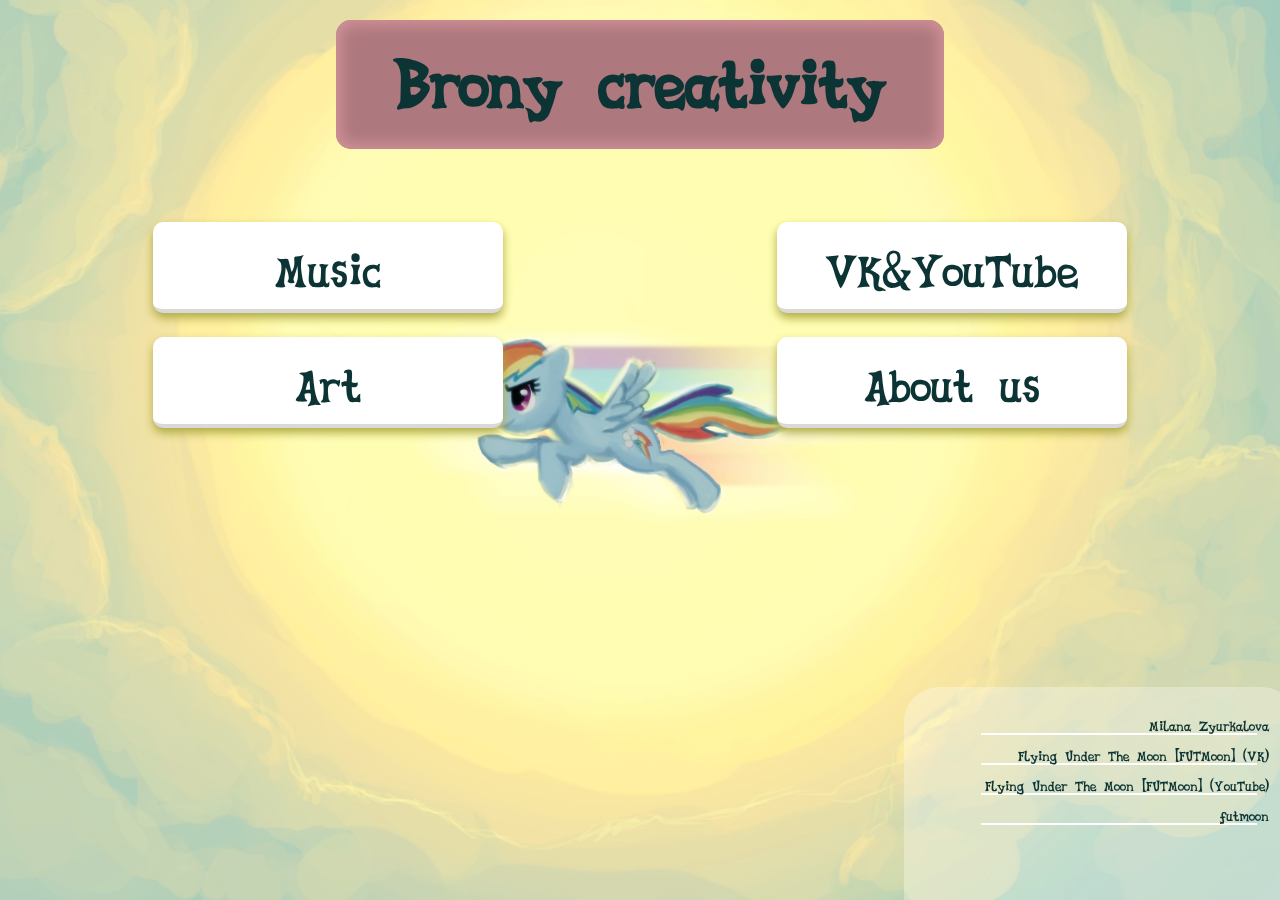
<file: index.html>
<!DOCTYPE html>
<html lang="en">

<head>
    <link href="style.css" rel="stylesheet">
    <title>Help the Community</title>
    <meta charset="utf-8">
    <meta name="description" content="">
    <meta name="viewport" content="width=device-width, initial-scale=1">
    <meta name="theme-color" content="#afac45">
</head>

<body>
<center>
    <div id="site_title">Brony creativity</div>

    <table id="headLink">
        <tr>
            <td>
                <div class="table_link" onClick="window.location.href='Music.html'">Music</div>
            </td>

            <td></td>

            <td>
                <div class="table_link" onClick="window.location.href='Vk_groups.html'">VK&YouTube</div>
            </td>
        </tr>
        <tr>
            <td>
                <div class="table_link" onClick="window.location.href='Art.html'">Art</div>
            </td>

            <td></td>

            <td>
                <div class="table_link" onClick="window.location.href='About.html'">About us</div>
            </td>
        </tr>
    </table>

    <div class="bottom_box">
        <ul>
            <li><a href="https://vk.com/futmoon">Milana Zyurkalova</a></li>
            <li><a href="https://vk.com/flyingunderthemoon">Flying Under The Moon [FUTMoon] (VK)</a></li>
            <li><a href="https://www.youtube.com/channel/UCrvose4cqWyYv1kEI2hk7WQ">Flying Under The Moon [FUTMoon]
                (YouTube)</a></li>
            <li><a href="https://www.deviantart.com/futmoon">futmoon</a></li>
        </ul>
    </div>
</center>
</body>
</html>
</file>
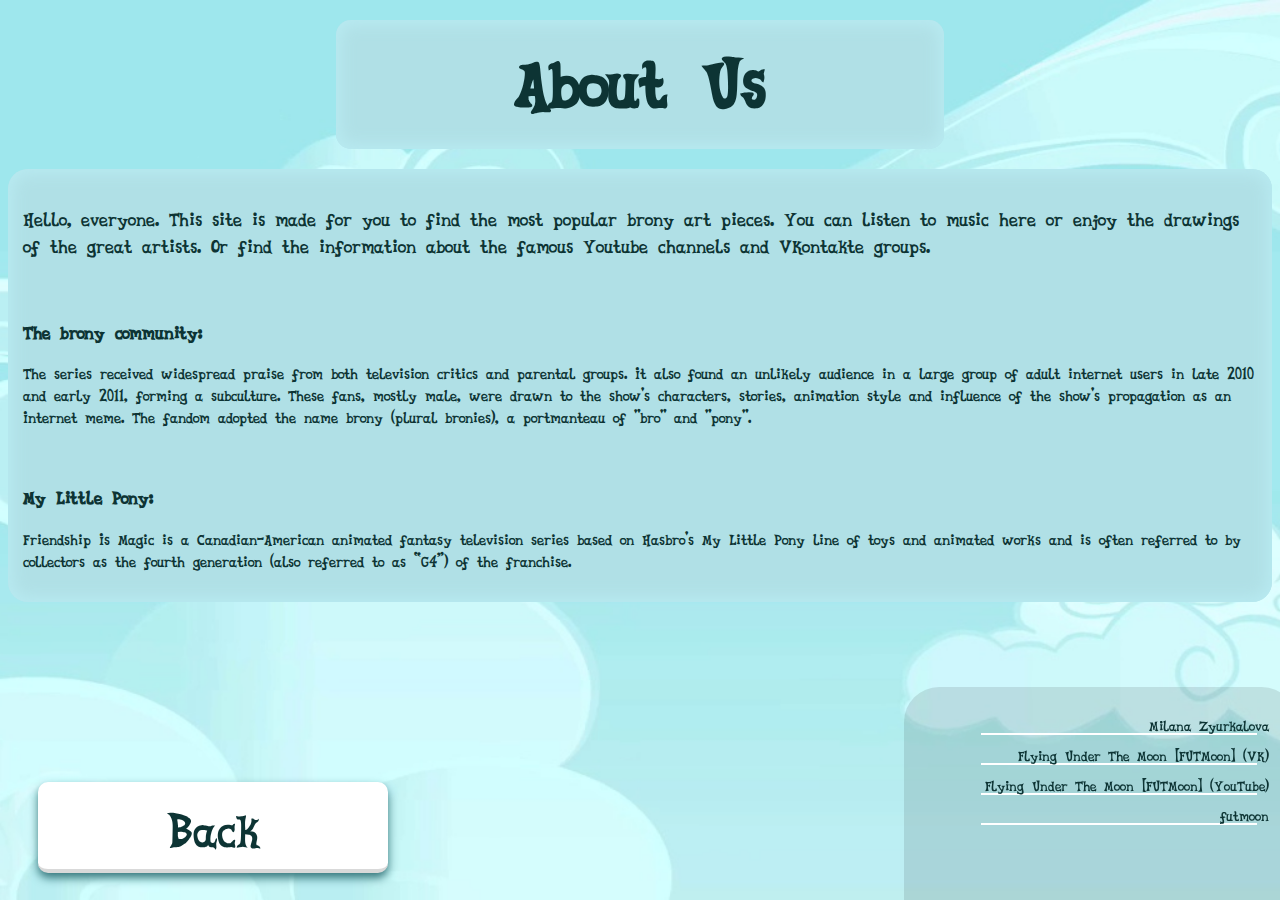
<file: About.html>
<!DOCTYPE html>
<html lang="en">

<head>
    <link href="m-style.css" rel="stylesheet">
    <title>Help the Community - About Us</title>
    <meta charset="utf-8">
    <meta name="description" content="">
    <meta name="viewport" content="width=device-width, initial-scale=1">
    <meta name="theme-color" content="#afac45">
</head>

<body>
<center>
    <div id="site_title">About Us</div>
    <div id="back" onClick="window.location.href='index.html'">Back</div>
    <div style="border-radius: 20px;
                background-color: #B0E0E6;
                padding: 15px;
                margin-bottom: 150px;" id="aaa"><p style="font-size: 20px;">Hello, everyone. This site is made for you
        to find the most popular brony art pieces. You can listen to music here or enjoy the drawings of the great
        artists. Or find the information about the famous Youtube channels and VKontakte groups. </p>
        <br>
        <h3>The brony community:</h3>
        <p>
            The series received widespread praise from both television critics and parental groups. It also found an
            unlikely audience in a large group of adult internet users in late 2010 and early 2011, forming a
            subculture.
            These fans, mostly male, were drawn to the show's characters, stories, animation style and influence of the
            show's propagation as an Internet meme. The fandom adopted the name brony (plural bronies), a portmanteau of
            "bro" and "pony".
        </p>
        <br>
        <h3>My Little Pony:</h3>
        <p>
            Friendship Is Magic is a Canadian-American animated fantasy television series based on Hasbro's My Little
            Pony
            line of toys and animated works and is often referred to by collectors as the fourth generation (also
            referred
            to as “G4”) of the franchise.</p></div>
    <div class="bottom_box">
        <ul>
            <li><a class="l" href="https://vk.com/futmoon">Milana Zyurkalova</a></li>
            <li><a class="l" href="https://vk.com/flyingunderthemoon">Flying Under The Moon [FUTMoon] (VK)</a></li>
            <li><a class="l" href="https://www.youtube.com/channel/UCrvose4cqWyYv1kEI2hk7WQ">Flying Under The Moon
                [FUTMoon] (YouTube)</a></li>
            <li><a class="l" href="https://www.deviantart.com/futmoon">futmoon</a></li>
        </ul>
    </div>
</center>
</body>
</html>
</file>
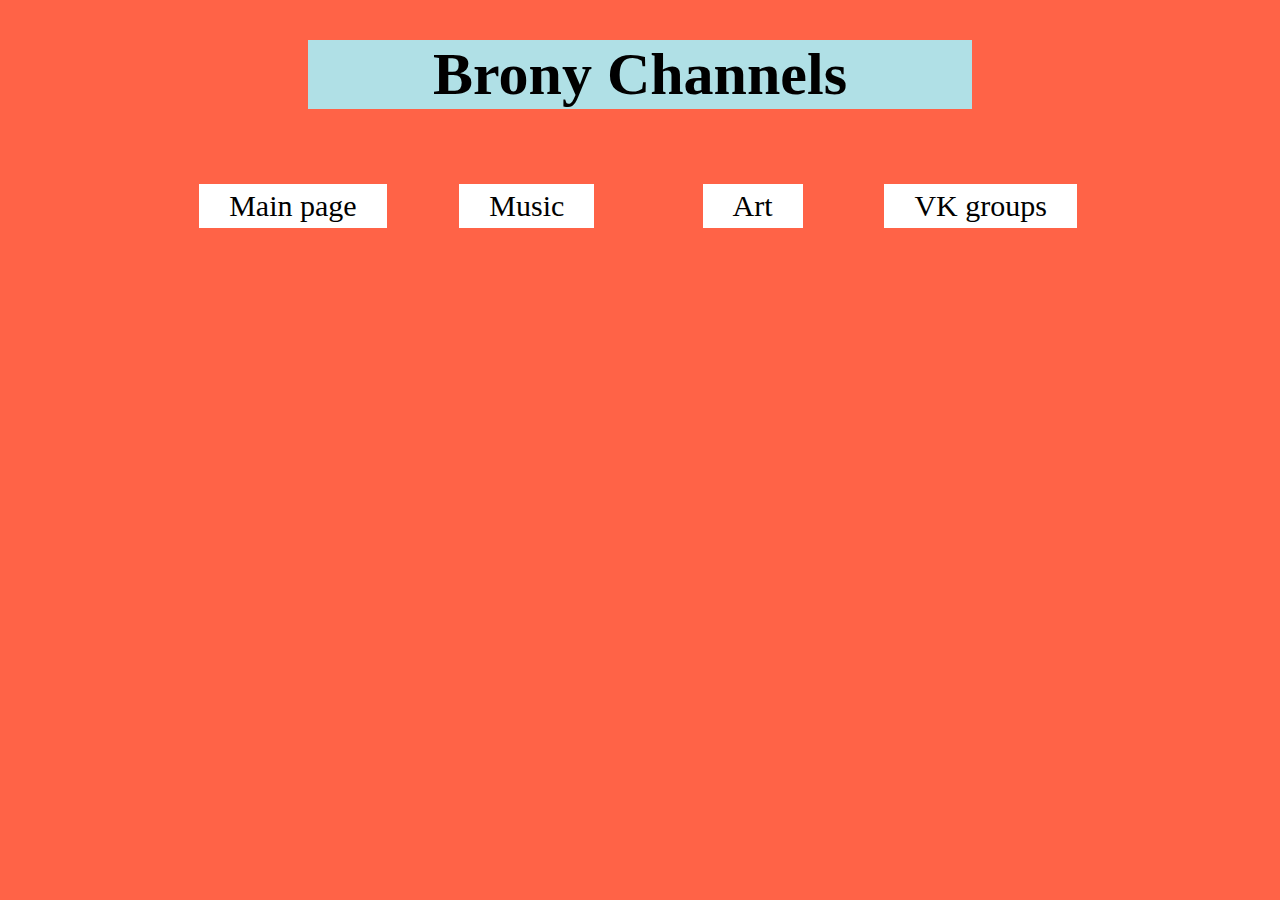
<file: Channels.html>
<!DOCTYPE html>
<html>
<head>

</head>


<body>


<body style="background-color:tomato;">


   <h1 style="margin-right: 300px;
              margin-left: 300px;
              font-size:60px; 
              background-color:powderblue; 
              text-align:center;">
       Brony Channels
   </h1>

<table style="margin-left: 120px;
              margin-right: 120px;
              border: 0px solid black;
              border-spacing: 20px;
              padding-right: 40px;
              padding-left: 40px;
              padding-bottom: 10px;">
  <tr>
    <td style="width:400px;
               text-align: center;
               font-size:50px;">
<a href="file:///U:/Help the Community Home page 2.html" 
   style="background-color: white;
          color: black;
          border: 0px solid green;
          padding-right: 30px;
          padding-left: 30px;
          padding-top: 5px;
          padding-bottom: 5px;
          text-align: center;
          text-decoration: none;
          display: inline-block;
          font-size: 30px;"
>Main page</a></td>
    </td>
    <td style="width:400px;
               text-align: center;
               font-size:50px;">
<a href="file:///U:/Music.html" 
   style="background-color: white;
          color: black;
          border: 0px solid green;
          padding-right: 30px;
          padding-left: 30px;
          padding-top: 5px;
          padding-bottom: 5px;
          text-align: center;
          text-decoration: none;
          display: inline-block;
          font-size: 30px;"
>Music</a></td>
    </td>
    <td style="width:400px;
               text-align: center;
               font-size:50px;">
<a href="file:///U:/Art.html" 
   style="background-color: white;
          color: black;
          border: 0px solid green;
          padding-right: 30px;
          padding-left: 30px;
          padding-top: 5px;
          padding-bottom: 5px;
          text-align: center;
          text-decoration: none;
          display: inline-block;
          font-size: 30px;"
>Art</a></td>
    </td>
    <td style="width:400px;
               text-align: center;
               font-size:50px;">
<a href="file:///U:/VK groups.html" 
   style="background-color: white;
          color: black;
          border: 0px solid green;
          padding-right: 30px;
          padding-left: 30px;
          padding-top: 5px;
          padding-bottom: 5px;
          text-align: center;
          text-decoration: none;
          display: inline-block;
          font-size: 30px;"
>VK groups</a></td>
    </td>
  </tr>
<table>



</body>
</html>
</file>
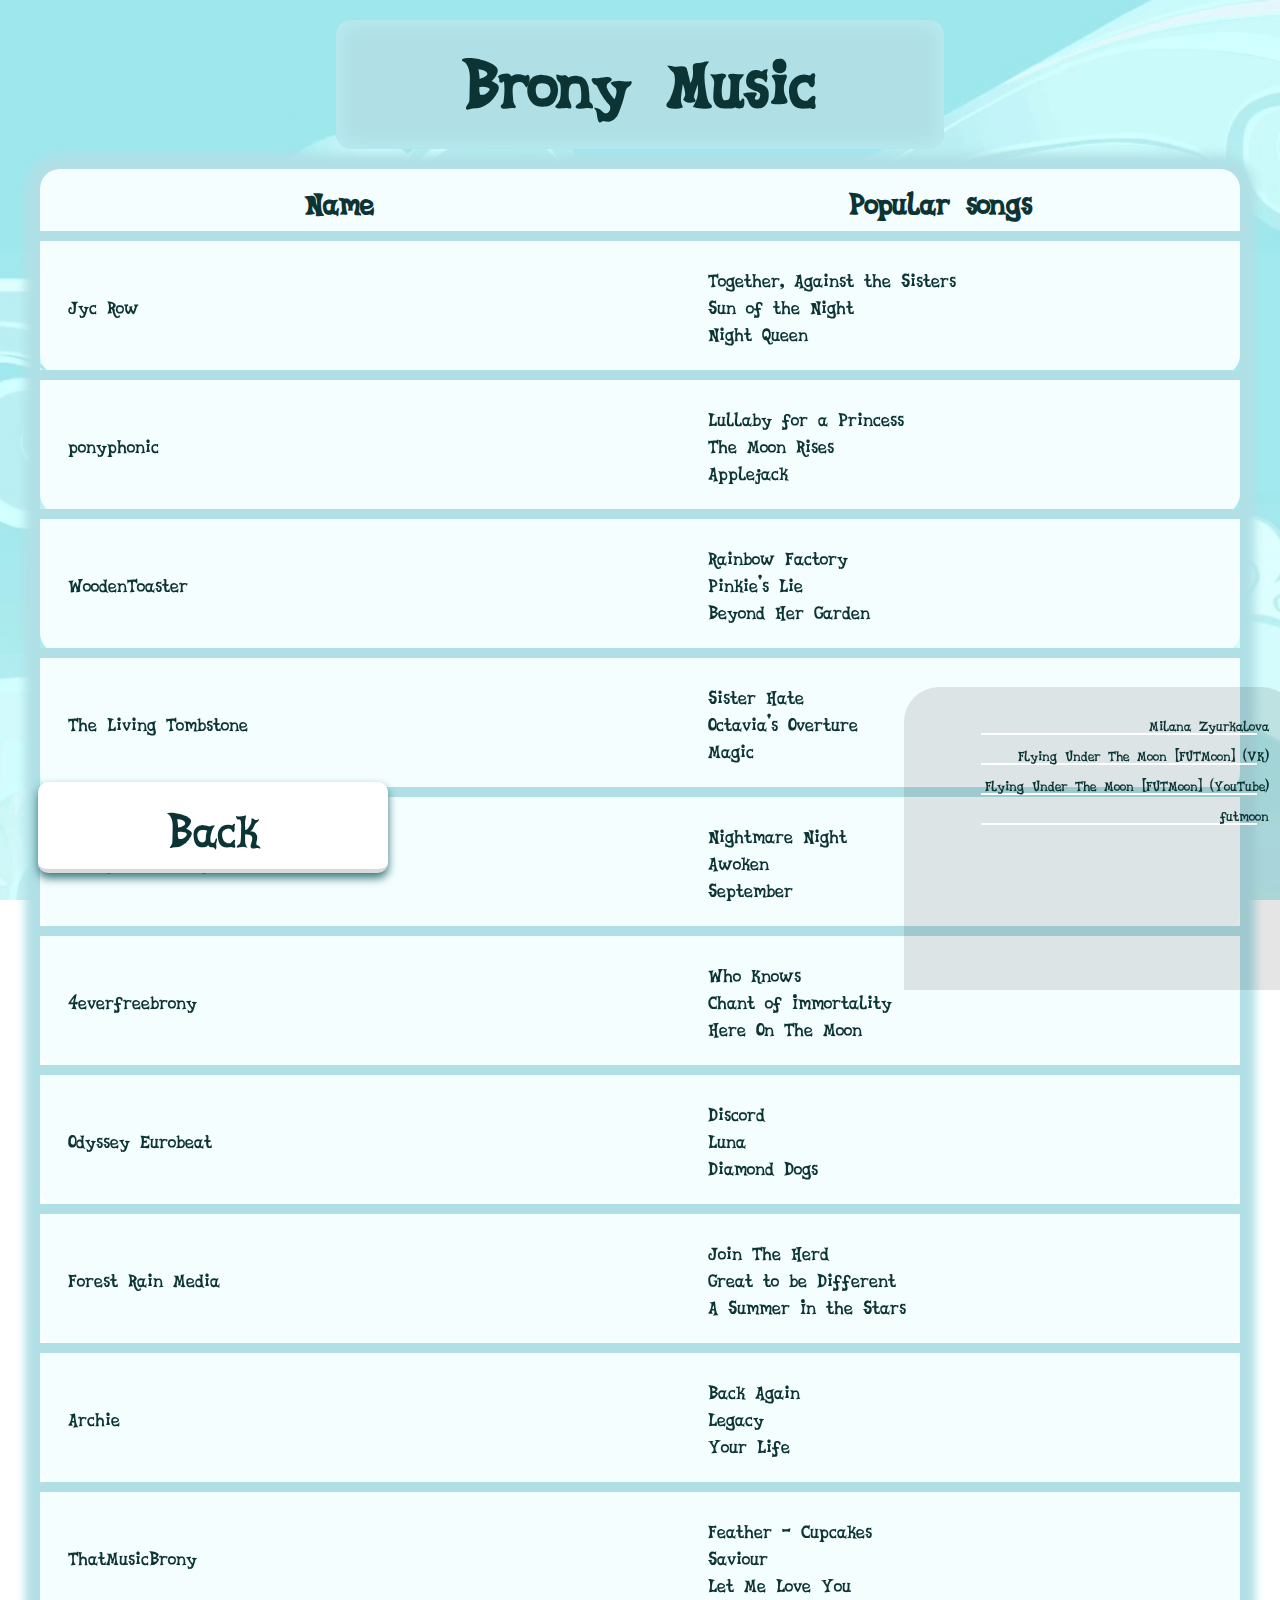
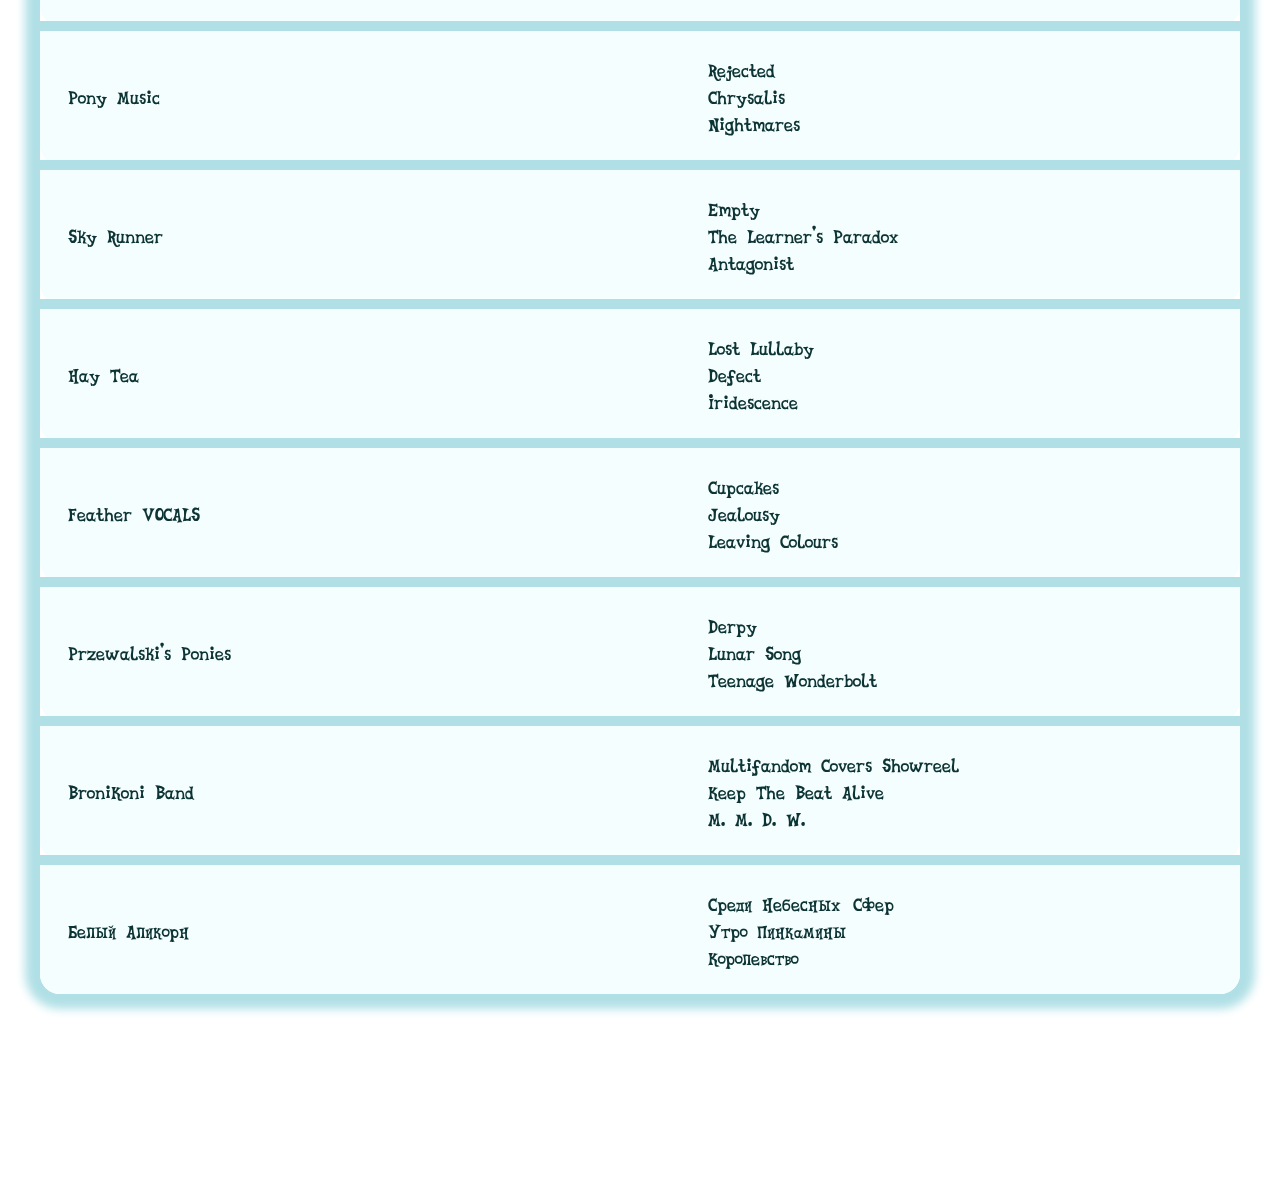
<file: Music.html>
<!DOCTYPE html>
<html lang="en">

<head>
    <link href="m-style.css" rel="stylesheet">
    <title>Help the Community - Brony Music</title>
    <meta charset="utf-8">
    <meta name="description" content="">
    <meta name="viewport" content="width=device-width, initial-scale=1">
    <meta name="theme-color" content="#afac45">
</head>

<body>
<center>
    <div id="site_title">Brony Music</div>
    <div id="back" onClick="window.location.href='index.html'">Back</div>
    <table id="list">
        <thead>
        <tr>
            <th>Name</th>
            <th>Popular songs</th>
        </tr>
        </thead>
        <tbody>
        <tr>
            <td><a class="t_l" href="https://www.youtube.com/channel/UCEEdMegJzmgZMBKrY2JfO9g">Jyc Row</a></td>
            <td>
                <ul>
                    <li><a class="t_l" href="https://www.youtube.com/watch?v=vc5XBXdQbw8">Together, Against the
                        Sisters</a></li>
                    <li><a class="t_l" href="https://www.youtube.com/watch?v=edjFHWFOhy8">Sun of the Night</a></li>
                    <li><a class="t_l" href="https://www.youtube.com/watch?v=qJJRrMsQBSk">Night Queen</a></li>
                </ul>
            </td>
        </tr>

        <tr>
            <td><a class="t_l" href="https://www.youtube.com/user/ponyphonic">ponyphonic</a></td>
            <td>
                <ul>
                    <li><a class="t_l" href="https://www.youtube.com/watch?v=H4tyvJJzSDk">Lullaby for a Princess</a>
                    </li>
                    <li><a class="t_l" href="https://www.youtube.com/watch?v=kPjVCIX5Fvs">The Moon Rises</a></li>
                    <li><a class="t_l" href="https://www.youtube.com/watch?v=YqIwGtEJmLM">Applejack</a></li>
                </ul>
            </td>
        </tr>

        <tr>
            <td><a class="t_l" href="https://www.youtube.com/user/WoodenToaster">WoodenToaster</a></td>
            <td>
                <ul>
                    <li><a class="t_l" href="https://www.youtube.com/watch?v=YRx_iXgLAyw">Rainbow Factory</a></li>
                    <li><a class="t_l" href="https://www.youtube.com/watch?v=PLjpTtxH4Jo">Pinkie's Lie</a></li>
                    <li><a class="t_l" href="https://www.youtube.com/watch?v=2z5eizH0u1I">Beyond Her Garden</a></li>
                </ul>
            </td>
        </tr>

        <tr>
            <td><a class="t_l" href="https://www.youtube.com/c/TheLivingTombstone/videos">The Living Tombstone</a></td>
            <td>
                <ul>
                    <li><a class="t_l" href="https://www.youtube.com/watch?v=OcACR7q-UF8">Sister Hate</a></li>
                    <li><a class="t_l" href="https://www.youtube.com/watch?v=PhrumGLBmYc ">Octavia's Overture</a></li>
                    <li><a class="t_l" href="https://www.youtube.com/watch?v=649q1RB4li4">Magic</a></li>
                </ul>
            </td>
        </tr>

        <tr>
            <td><a class="t_l" href="https://www.youtube.com/user/BronyDanceParty">BronyDanceParty</a></td>
            <td>
                <ul>
                    <li><a class="t_l" href="https://www.youtube.com/watch?v=kle9DkkwlM8">Nightmare Night</a></li>
                    <li><a class="t_l" href="https://www.youtube.com/watch?v=KwW9slmrKXo">Awoken</a></li>
                    <li><a class="t_l" href="https://www.youtube.com/watch?v=7FvXznPl1J8">September</a></li>
                </ul>
            </td>
        </tr>

        <tr>
            <td><a class="t_l" href="https://www.youtube.com/user/4everfreebrony">4everfreebrony</a></td>
            <td>
                <ul>
                    <li><a class="t_l" href="https://www.youtube.com/watch?v=HZ4HdhKJITI">Who Knows</a></li>
                    <li><a class="t_l" href="https://www.youtube.com/watch?v=94Zop1dRHOU">Chant of Immortality</a></li>
                    <li><a class="t_l" href="https://www.youtube.com/watch?v=73xP-Ce-h7k ">Here On The Moon</a></li>
                </ul>
            </td>
        </tr>

        <tr>
            <td><a class="t_l" href="https://www.youtube.com/user/OdysseyEurobeat">Odyssey Eurobeat</a></td>
            <td>
                <ul>
                    <li><a class="t_l" href="https://www.youtube.com/watch?v=jDMGv3hNMes">Discord</a></li>
                    <li><a class="t_l" href="https://www.youtube.com/watch?v=bn7uMwXYU9U">Luna</a></li>
                    <li><a class="t_l" href="https://www.youtube.com/watch?v=9Rl_gxFSOuY">Diamond Dogs</a></li>
                </ul>
            </td>
        </tr>


        <tr>
            <td><a class="t_l" href="https://www.youtube.com/c/ForestRainMedia/featured">Forest Rain Media</a></td>
            <td>
                <ul>
                    <li><a class="t_l" href="https://www.youtube.com/watch?v=MjfCH89sBzs">Join The Herd</a></li>
                    <li><a class="t_l" href="https://www.youtube.com/watch?v=pJ_jdruQca0">Great to be Different</a></li>
                    <li><a class="t_l" href="https://www.youtube.com/watch?v=FhTEu3W39Gw">A Summer In the Stars</a></li>
                </ul>
            </td>
        </tr>

        <tr>
            <td><a class="t_l" href="https://www.youtube.com/user/buckallponyhaters69/featured">Archie</a></td>
            <td>
                <ul>
                    <li><a class="t_l" href="https://www.youtube.com/watch?v=91wK-WFHAhQ">Back Again</a></li>
                    <li><a class="t_l" href="https://www.youtube.com/watch?v=Wgmf_ft-a8E">Legacy</a></li>
                    <li><a class="t_l" href="https://www.youtube.com/watch?v=Is4EOvK32vU">Your Life</a></li>
                </ul>
            </td>
        </tr>

        <tr>
            <td><a class="t_l" href="https://www.youtube.com/user/ThatMusicBrony">ThatMusicBrony</a></td>
            <td>
                <ul>
                    <li><a class="t_l" href="https://www.youtube.com/watch?v=hNeeEvKItrA">Feather - Cupcakes</a></li>
                    <li><a class="t_l" href="https://www.youtube.com/watch?v=m8mTDqaxZGo">Saviour</a></li>
                    <li><a class="t_l" href="https://www.youtube.com/watch?v=qRtTUvTfKTg">Let Me Love You</a></li>
                </ul>
            </td>
        </tr>

        <tr>
            <td><a class="t_l" href="https://www.youtube.com/user/OfficialPonyMusic">Pony Music</a></td>
            <td>
                <ul>
                    <li><a class="t_l" href="https://www.youtube.com/watch?v=Plz8UlbKkd4">Rejected</a></li>
                    <li><a class="t_l" href="https://www.youtube.com/watch?v=IiOSBGzlulA">Chrysalis</a></li>
                    <li><a class="t_l" href="https://www.youtube.com/watch?v=ChHTiMpiK2Y">Nightmares</a></li>
                </ul>
            </td>
        </tr>

        <tr>
            <td><a class="t_l" href="https://www.youtube.com/channel/UCchuGC2Qzou71zfKJXZfzGA">Sky Runner</a></td>
            <td>
                <ul>
                    <li><a class="t_l" href="https://www.youtube.com/watch?v=iFT1WR8YA74">Empty</a></li>
                    <li><a class="t_l" href="https://www.youtube.com/watch?v=pT1t2OQg4FI">The Learner's Paradox</a></li>
                    <li><a class="t_l" href="https://www.youtube.com/watch?v=TCig-7RYqJQ">Antagonist</a></li>
                </ul>
            </td>
        </tr>

        <tr>
            <td><a class="t_l" href="https://www.youtube.com/channel/UCugcNXJ6cNbRdH23-rRfZDQ">Hay Tea</a></td>
            <td>
                <ul>
                    <li><a class="t_l" href="https://www.youtube.com/watch?v=oh-4wvtqQq8 ">Lost Lullaby</a></li>
                    <li><a class="t_l" href="https://www.youtube.com/watch?v=wcPnVgITMVI">Defect</a></li>
                    <li><a class="t_l" href="https://www.youtube.com/watch?v=CEBLtf8XlHQ">Iridescence</a></li>
                </ul>
            </td>
        </tr>

        <tr>
            <td><a class="t_l" href="https://www.youtube.com/c/FeatherVOCALSandART/featured">Feather VOCALS</a></td>
            <td>
                <ul>
                    <li><a class="t_l" href="https://www.youtube.com/watch?v=N_1uY3RKQ50">Cupcakes</a></li>
                    <li><a class="t_l" href="https://www.youtube.com/watch?v=ce9d3cDe64M">Jealousy</a></li>
                    <li><a class="t_l" href="https://www.youtube.com/watch?v=1QXk6VqzOmU">Leaving Colours</a></li>
                </ul>
            </td>
        </tr>

        <tr>
            <td><a class="t_l" href="https://www.youtube.com/user/przewalskisponies">Przewalski's Ponies</a></td>
            <td>
                <ul>
                    <li><a class="t_l" href="https://www.youtube.com/watch?v=vuZ8VDyha6U">Derpy</a></li>
                    <li><a class="t_l" href="https://www.youtube.com/watch?v=ejlddsEBW1w">Lunar Song</a></li>
                    <li><a class="t_l" href="https://www.youtube.com/watch?v=UT2CG6K4u04">Teenage Wonderbolt</a></li>
                </ul>
            </td>
        </tr>

        <tr>
            <td><a class="t_l" href="https://www.youtube.com/user/bronikoni">BroniKoni Band</a></td>
            <td>
                <ul>
                    <li><a class="t_l" href="https://www.youtube.com/watch?v=L8iFdKQu0do">Multifandom Covers
                        Showreel</a></li>
                    <li><a class="t_l" href="https://www.youtube.com/watch?v=uF2TxT6u6cY">Keep The Beat Alive</a></li>
                    <li><a class="t_l" href="https://www.youtube.com/watch?v=Kjuk5hjDGLI">M. M. D. W.</a></li>
                </ul>
            </td>
        </tr>

        <tr>
            <td><a class="t_l" href="https://www.youtube.com/user/SunriZeBronieMusic">Белый Аликорн</a></td>
            <td>
                <ul>
                    <li><a class="t_l" href="https://www.youtube.com/watch?v=qOFOgCfVVqU">Среди Небесных Сфер</a></li>
                    <li><a class="t_l" href="https://www.youtube.com/watch?v=3GpvND8mNlY">Утро Пинкамины</a></li>
                    <li><a class="t_l" href="https://www.youtube.com/watch?v=Eur0U1UBZA4">Королевство</a></li>
                </ul>
            </td>
        </tr>
        </tbody>
    </table>

    <div class="bottom_box">
        <ul>
            <li><a class="l" href="https://vk.com/futmoon">Milana Zyurkalova</a></li>
            <li><a class="l" href="https://vk.com/flyingunderthemoon">Flying Under The Moon [FUTMoon] (VK)</a></li>
            <li><a class="l" href="https://www.youtube.com/channel/UCrvose4cqWyYv1kEI2hk7WQ">Flying Under The Moon
                [FUTMoon] (YouTube)</a></li>
            <li><a class="l" href="https://www.deviantart.com/futmoon">futmoon</a></li>
        </ul>
    </div>
</center>
</body>
</html>
</file>
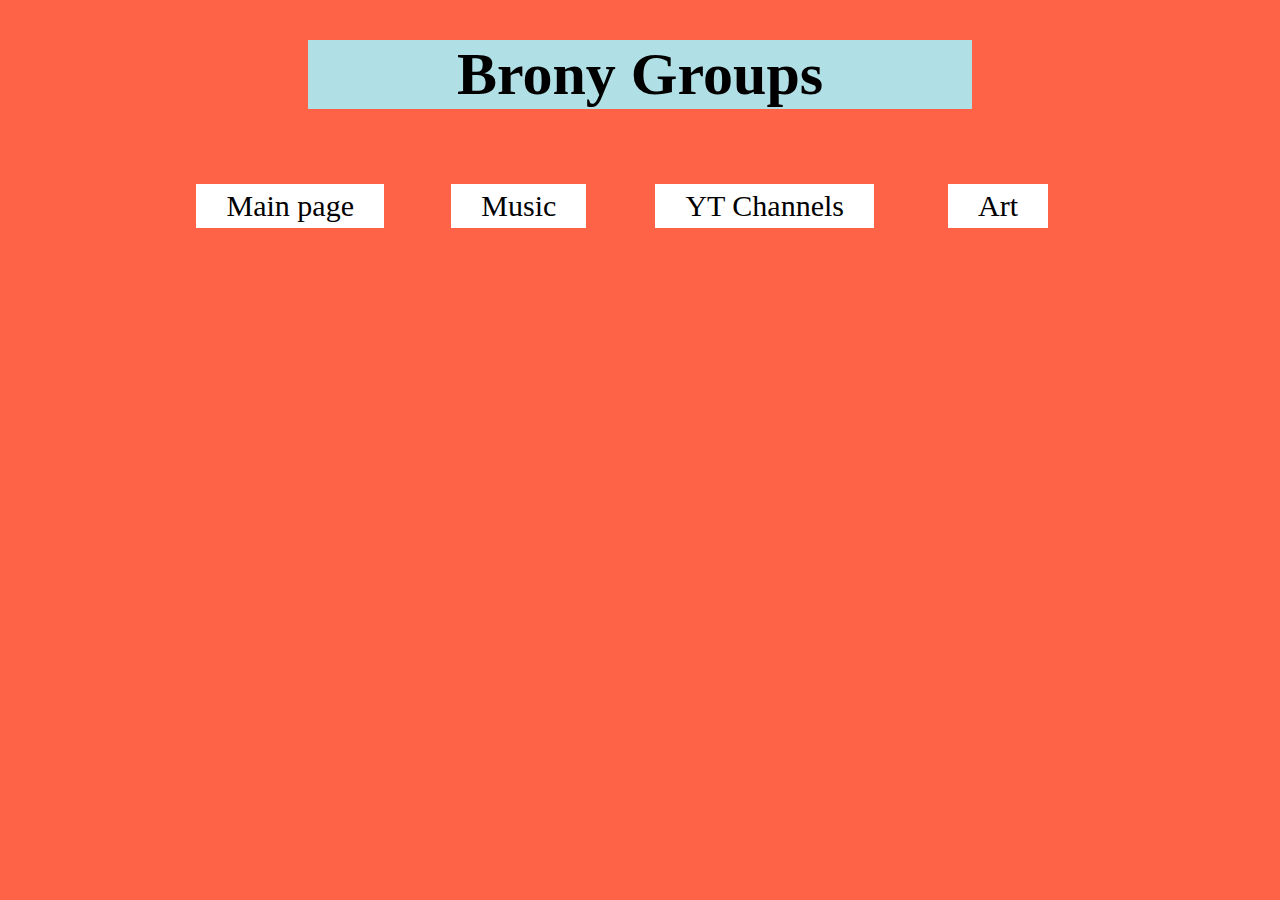
<file: VK groups.html>
<!DOCTYPE html>
<html>
<head>

</head>


<body>


<body style="background-color:tomato;">


   <h1 style="margin-right: 300px;
              margin-left: 300px;
              font-size:60px; 
              background-color:powderblue; 
              text-align:center;">
       Brony Groups
   </h1>

<table style="margin-left: 120px;
              margin-right: 120px;
              border: 0px solid black;
              border-spacing: 20px;
              padding-right: 40px;
              padding-left: 40px;
              padding-bottom: 10px;">
  <tr>
    <td style="width:400px;
               text-align: center;
               font-size:50px;">
<a href="file:///U:/Help the Community Home page 2.html" 
   style="background-color: white;
          color: black;
          border: 0px solid green;
          padding-right: 30px;
          padding-left: 30px;
          padding-top: 5px;
          padding-bottom: 5px;
          text-align: center;
          text-decoration: none;
          display: inline-block;
          font-size: 30px;"
>Main page</a></td>
    <td style="width:400px;
               text-align: center;
               font-size:50px;">
<a href="file:///U:/Music.html" 
   style="background-color: white;
          color: black;
          border: 0px solid green;
          padding-right: 30px;
          padding-left: 30px;
          padding-top: 5px;
          padding-bottom: 5px;
          text-align: center;
          text-decoration: none;
          display: inline-block;
          font-size: 30px;"
>Music</a></td>
    </td>
    </td>
    <td style="width:400px;
               text-align: center;
               font-size:50px;">
<a href="file:///U:/YT Channels.html" 
   style="background-color: white;
          color: black;
          border: 0px solid green;
          padding-right: 30px;
          padding-left: 30px;
          padding-top: 5px;
          padding-bottom: 5px;
          text-align: center;
          text-decoration: none;
          display: inline-block;
          font-size: 30px;"
>YT Channels</a></td>
    </td>
    <td style="width:400px;
               text-align: center;
               font-size:50px;">
<a href="file:///U:/Art.html" 
   style="background-color: white;
          color: black;
          border: 0px solid green;
          padding-right: 30px;
          padding-left: 30px;
          padding-top: 5px;
          padding-bottom: 5px;
          text-align: center;
          text-decoration: none;
          display: inline-block;
          font-size: 30px;"
>Art</a></td>
    </td>
  </tr>
<table>



</body>
</html>
</file>
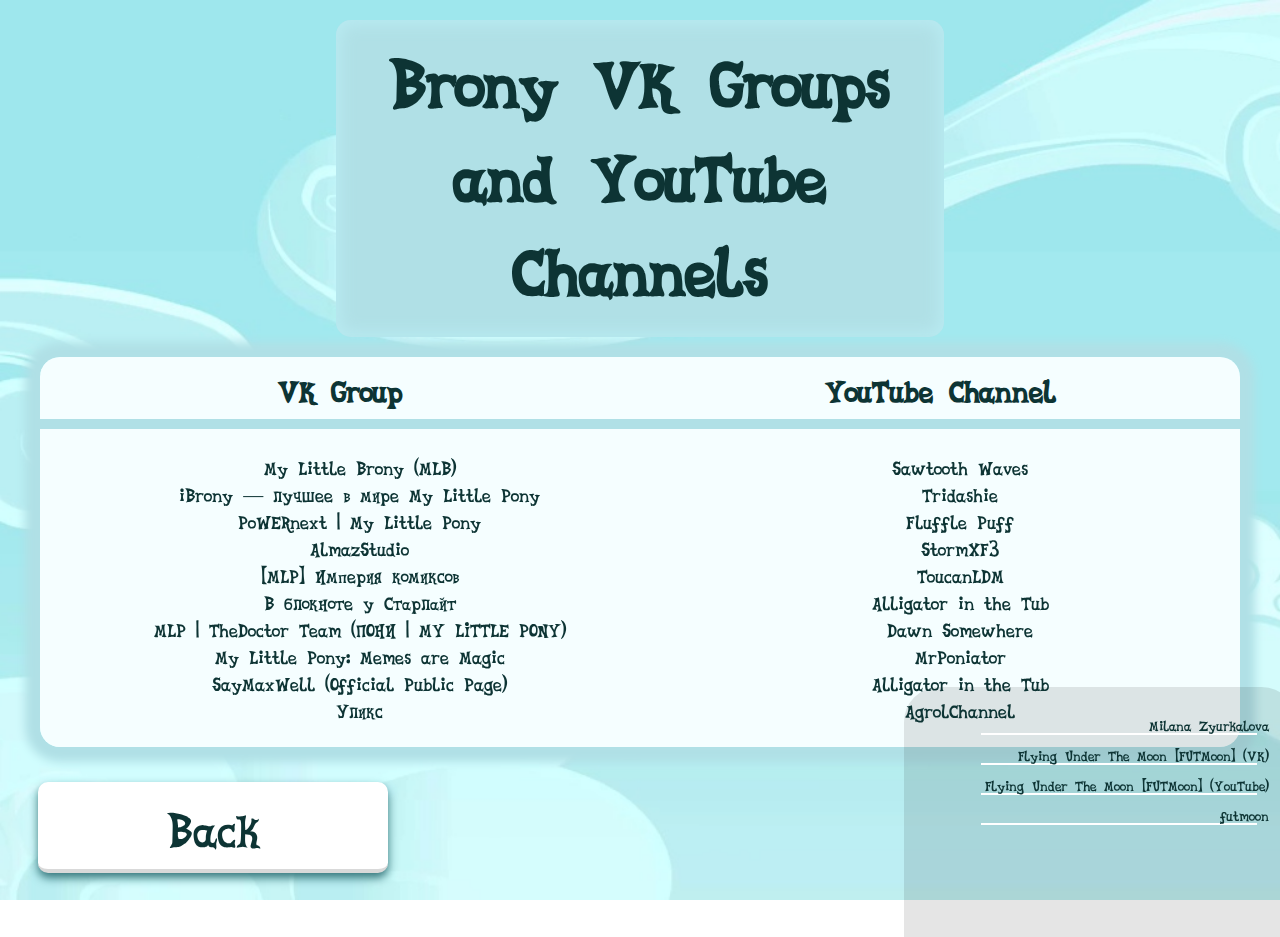
<file: Vk_groups.html>
<!DOCTYPE html>
<html lang="en">

<head>
    <link href="m-style.css" rel="stylesheet">
    <title>Help the Community - VK & YouTube</title>
    <meta charset="utf-8">
    <meta name="description" content="">
    <meta name="viewport" content="width=device-width, initial-scale=1">
    <meta name="theme-color" content="#afac45">
</head>

<body>
<center>
    <div id="site_title">Brony VK Groups and YouTube Channels</div>
    <div id="back" onClick="window.location.href='index.html'">Back</div>
    <table id="list">
        <thead>
        <tr>
            <th>VK Group</th>
            <th>YouTube Channel</th>
        </tr>
        </thead>
        <tbody align="center">
        <tr>
            <td>
                <ul>
                    <li><a class="t_l" href="https://vk.com/brony">My Little Brony (MLB)</a></li>
                    <li><a class="t_l" href="https://vk.com/ibrony">iBrony — лучшее в мире My Little Pony</a></li>
                    <li><a class="t_l" href="https://vk.com/powernext">PoWERnext | My Little Pony</a></li>
                    <li><a class="t_l" href="https://vk.com/almaz_anim_studio ">AlmazStudio</a></li>
                    <li><a class="t_l" href="https://vk.com/my_little_comic">[MLP] Империя комиксов</a></li>
                    <li><a class="t_l" href="https://vk.com/starlightnotebook">В блокноте у Старлайт</a></li>
                    <li><a class="t_l" href="https://vk.com/thedoctorteam ">MLP | TheDoctor Team (ПОНИ | MY LITTLE
                        PONY)</a></li>
                    <li><a class="t_l" href="https://vk.com/memes_are_magic ">My Little Pony: Memes are Magic</a></li>
                    <li><a class="t_l" href="https://vk.com/say.maxwell ">SayMaxWell (Official Public Page)</a></li>
                    <li><a class="t_l" href="https://vk.com/uliks.public">Уликс</a></li>

                </ul>
            </td>

            <td>
                <ul>
                    <li><a class="t_l" href="https://www.youtube.com/channel/UCD_VOth7RmckN6DbmFJa__A">Sawtooth
                        Waves</a></li>
                    <li><a class="t_l" href="https://www.youtube.com/channel/UCVv1vQYLgJ6STMJkK2aWMyQ">Tridashie</a>
                    </li>
                    <li><a class="t_l" href="https://www.youtube.com/user/FluffyMixer">Fluffle Puff</a></li>
                    <li><a class="t_l" href="https://www.youtube.com/user/StormXF3">StormXF3</a></li>
                    <li><a class="t_l" href="https://www.youtube.com/user/ToucanLDM">ToucanLDM</a></li>
                    <li><a class="t_l" href="https://www.youtube.com/user/nomorethan9">Alligator in the Tub</a></li>
                    <li><a class="t_l" href="https://www.youtube.com/channel/UCSNd59iRYuFSqo-vb0qjJuQ">Dawn
                        Somewhere</a></li>
                    <li><a class="t_l" href="https://www.youtube.com/user/MrPoniator">MrPoniator</a></li>
                    <li><a class="t_l" href="https://www.youtube.com/user/nomorethan9">Alligator in the Tub</a></li>
                    <li><a class="t_l" href="https://www.youtube.com/user/AgrolChannel">AgrolChannel</a></li>

                </ul>
            </td>
        </tr>
        </tbody>
    </table>

    <div class="bottom_box">
        <ul>
            <li><a class="l" href="https://vk.com/futmoon">Milana Zyurkalova</a></li>
            <li><a class="l" href="https://vk.com/flyingunderthemoon">Flying Under The Moon [FUTMoon] (VK)</a></li>
            <li><a class="l" href="https://www.youtube.com/channel/UCrvose4cqWyYv1kEI2hk7WQ">Flying Under The Moon
                [FUTMoon] (YouTube)</a></li>
            <li><a class="l" href="https://www.deviantart.com/futmoon">futmoon</a></li>
        </ul>
    </div>
</center>
</body>
</html>
</file>
<file: style.css>
@font-face {
    font-family: 'Main Font';
    src: url(main_font.ttf);
}

::selection {
    background-blend-mode: difference;
    mix-blend-mode: inherit;
    color: #bfb4ba;
}

@keyframes rainbow {
    0% {
        color: red
    }

    14% {
        color: orange
    }
    29% {
        color: yellow;
    }
    50% {
        color: blue;
    }
    100% {
        color: violet;
    }
}

root {
    main-text-color: #0d3434;
}

* {
    color: #0d3434;
    font-family: "Main Font", serif;
!important;
}

body {
    background-color: white;

    background-image: url(main_bg.jpg);
    background-repeat: no-repeat;
    background-position: center center;
    background-attachment: fixed;
    -webkit-background-size: cover;
    -moz-background-size: cover;
    -o-background-size: cover;
    background-size: cover;

}

table {
    width: 100%;
    text-align: center;
    padding: 10px;
    margin-top: 50px;
}

td tr {
    vertical-align: middle;
    horiz-align: center;
}

.table_link {
    background-color: white;
    border: 0;
    padding: 10px 40px;
    text-align: center;
    display: inline-block;
    font-size: 50px;
    border-radius: 10px;
    width: 270px;
    margin: 10px;

    outline: 0;
    box-shadow: 0 5px 10px #afac45;
    -webkit-transition: all 0.3s;
    transition: all 0.3s;
    cursor: default;
    border-bottom: 4px solid #d9d9d9;
}

.table_link:hover {
    box-shadow: 0 15px 25px -5px #afac45;
    -webkit-transform: scale(1.03);
    transform: scale(1.03);
}

.table_link:active {
    box-shadow: 0 4px 8px #afac45;
    -webkit-transform: scale(0.98);
    transform: scale(0.98);
}

/*table, th, td {
    margin-left: 120px;
    margin-right: 120px;
    border: 0 solid black;
    border-spacing: 20px;
}

th, td {
    padding: 10px 40px;
}

#headLink a:link, a:visited {
    background-color: white;
    color: black;
    border: 0 solid green;
    padding: 10px 40px;
    text-align: center;
    text-decoration: none;
    display: inline-block;
}

#headLink a:hover, a:active {
    background-color: green;
    color: white;
} */

#site_title {
    margin: 20px;
    padding: 20px;
    font-size: 70px;
    font-weight: bold;
    width: 45%;
    background-color: #ad787e;
    text-align: center;
    border-radius: 15px;
    padding-bottom: 25px;
    padding-top: 10px;
    box-shadow: 0 0 15px 5px #D29299 inset;
    border: none;
    transition: all 0.3s;
}

#site_title:hover {
    /*box-shadow: 0 0 15px 10px #AD787ECF;*/
    box-shadow: 0 0 20px 20px #EEA5AE inset;
}

/*

#5f8da5
#ad787e

@keyframes box_shadow_main {
    from {
        box-shadow: 0 0 3px black;
    }
    to {
        box-shadow: 0 0 30px black;
    }
}
#bfb4ba
*/

none {
    background-color: #fff;
    border: 0;
    outline: 0;
    padding: 1.5rem 2rem;
    font-size: 4rem;
    box-shadow: 0 5px 10px #afac45;
    -webkit-transition: all 0.3s;
    transition: all 0.3s;
    cursor: default;
    border-radius: 5px;
    border-bottom: 4px solid #d9d9d9;
}

none:hover {
    box-shadow: 0 15px 25px -5px #afac45;
    -webkit-transform: scale(1.03);
    transform: scale(1.03);
}

none:active {
    box-shadow: 0 4px 8px #afac45;
    -webkit-transform: scale(0.98);
    transform: scale(0.98);
}

li {
    list-style-type: none;
}

a {
    width: 300px;
    height: 10px;
    display: block;
    margin: auto;
    padding: 10px 0.5rem;
    text-decoration: none;
    position: relative;
    -webkit-transition: all 0.3s cubic-bezier(0.2, 0, 0, 1);
    transition: all 0.3s cubic-bezier(0.2, 0, 0, 1);
    z-index: 1;
}

a:after {
    content: '';
    display: block;
    height: 2px;
    position: absolute;
    bottom: 0;
    right: 1.25rem;
    left: 1.25rem;
    background-color: #ffffff;
    -webkit-transition: all 0.3s cubic-bezier(0.2, 0, 0, 1);
    transition: all 0.3s cubic-bezier(0.2, 0, 0, 1);
    -webkit-transform-origin: bottom center;
    transform-origin: bottom center;
    z-index: -1;
}

a:hover {
    color: #2D2D2D;
}

a:hover:after {
    right: 0;
    left: 0;
    height: 90%;
    border-radius: 10px;
}


/*
#bcc6fb
#f5cfa9
#9987d1


#site_title:hover {
    box-shadow: 0 0 30px black;
    animation: box_shadow_main 2s 1 ease-in-out;
}


#bfb4ba*/

.bottom_box {
    background-color: rgba(255, 255, 255, 0.3);
    border-radius: 35px 35px 0 0;
    text-align: right;

    bottom: -10%;
    margin-left: 70%;
    flex-direction: column;
    font-size: 15px;
    padding: 3px;
    padding-left: 0;

    height: 33%;
    position: fixed;
    width: 390px;
}
</file>
<file: m-style.css>
@font-face {
    font-family: 'Main Font';
    src: url(main_font.ttf);
}

::selection {
    background-blend-mode: difference;
    mix-blend-mode: inherit;
    color: #AAAAAA;
}

* {
    color: #0d3434;
    font-family: "Main Font", serif;
!important;
}

body {
    background-color: white;

    background-image: url(bg.jpg);
    background-repeat: no-repeat;
    background-position: center center;
    background-attachment: fixed;
    -webkit-background-size: cover;
    -moz-background-size: cover;
    -o-background-size: cover;
    background-size: cover;

}


img {
    display: inline-block;
    cursor: zoom-in;
    border: 0;
    max-height: 210px;
    max-width: 250px;
    position: relative;
    -webkit-transition: all 200ms ease-in;
    -webkit-transform: scale(1);
    -moz-transition: all 200ms ease-in;
    -moz-transform: scale(1);
    transition: all 200ms ease-in;
    transform: scale(1);

}

img:hover {
    box-shadow: 0 0 150px #000000;
    z-index: 2;
    -webkit-transition: all 200ms ease-in;
    -webkit-transform: scale(1.5);
    -moz-transition: all 200ms ease-in;
    -moz-transform: scale(1.5);
    transition: all 200ms ease-in;
    transform: scale(1.5);
}


table {
    width: 95%;
    text-align: left;
    border-collapse: collapse;
    border-radius: 20px;
    box-shadow: 0 0 10px 15px #B0E0E6;
    margin-bottom: 190px;
}

th {
    padding: 10px 8px;
    background: #F5FEFF;
    font-size: 2rem;
    width: 50%;
}

table th:first-child {
    border-top-left-radius: 20px;
    text-align: center;
}

table th:last-child {
    border-top-right-radius: 20px;
    text-align: center;
}

td {
    border-top: 10px solid #B0E0E6;
    padding: 8px;
    background: #F5FEFF;
}

table td:first-child {
    border-bottom-left-radius: 20px;
}

table td:last-child {
    border-bottom-right-radius: 20px;
}


#back {
    position: fixed;
    background-color: white;
    border: 0;
    padding: 10px 40px;
    text-align: center;
    display: inline-block;
    font-size: 50px;
    border-radius: 10px;
    width: 270px;
    bottom: 3%;
    left: 3%;
    z-index: 3;

    outline: 0;
    box-shadow: 0 5px 10px #35767b;
    -webkit-transition: all 0.3s;
    transition: all 0.3s;
    cursor: default;
    border-bottom: 4px solid #d9d9d9;
}

#back:hover {
    box-shadow: 0 15px 25px -5px #35767b;
    -webkit-transform: scale(1.03);
    transform: scale(1.03);
}

#back:active {
    box-shadow: 0 4px 8px #35767b;
    -webkit-transform: scale(0.98);
    transform: scale(0.98);
}

#site_title {
    margin: 20px;
    padding: 20px;
    font-size: 70px;
    font-weight: bold;
    width: 45%;
    background-color: #B0E0E6;
    text-align: center;
    border-radius: 15px;
    padding-bottom: 25px;
    padding-top: 10px;
    box-shadow: 0 0 15px 5px #B8EAF1 inset;
    border: none;
    transition: all 0.8s;
}

h3 {
    padding-bottom: 0;
}

#site_title:hover {
    /*box-shadow: 0 0 15px 10px #AD787ECF;*/
    box-shadow: 0 0 20px 20px #B8F7FF inset;
}

#aaa {
    box-shadow: 0 0 15px 5px #B8EAF1 inset;
    transition: all 0.8s;
    text-align: left;
}

#aaa:hover {
    box-shadow: 0 0 20px 20px #B8F7FF inset;
}

/*

#5f8da5
#ad787e

@keyframes box_shadow_main {
    from {
        box-shadow: 0 0 3px black;
    }
    to {
        box-shadow: 0 0 30px black;
    }
}
#bfb4ba
*/

li {
    list-style-type: none;
}

.l {
    width: 300px;
    height: 10px;
    display: block;
    margin: auto;
    padding: 10px 0.5rem;
    text-decoration: none;
    position: relative;
    -webkit-transition: all 0.3s cubic-bezier(0.2, 0, 0, 1);
    transition: all 0.3s cubic-bezier(0.2, 0, 0, 1);
    z-index: 1;
}

.l:after {
    content: '';
    display: block;
    height: 2px;
    position: absolute;
    bottom: 0;
    right: 1.25rem;
    left: 1.25rem;
    background-color: #ffffff;
    -webkit-transition: all 0.3s cubic-bezier(0.2, 0, 0, 1);
    transition: all 0.3s cubic-bezier(0.2, 0, 0, 1);
    -webkit-transform-origin: bottom center;
    transform-origin: bottom center;
    z-index: -1;
}

.l:hover {
    color: #2D2D2D;
}

.l:hover:after {
    right: 0;
    left: 0;
    height: 90%;
    border-radius: 10px;
}


.t_l {
    color: #0d3434;
    font-size: 20px;
    margin: auto;
    padding: 1rem 1.25rem;
    text-decoration: none;
    position: relative;
    -webkit-transition: all 0.3s cubic-bezier(0.2, 0, 0, 1);
    transition: all 1s cubic-bezier(0.2, 0, 0, 1);
    z-index: 1;

    background: #0d3434;
    background-size: 400% 400%;
    -webkit-background-clip: text;
    -webkit-text-fill-color: transparent;
}

.t_l:hover {
    color: red;
    background: linear-gradient(to right, red, orange, yellow, green, cyan, blue, violet);
    background-size: 400% 400%;
    -webkit-background-clip: text;
    -webkit-text-fill-color: transparent;
    -webkit-animation: rainbow 20s ease infinite;
    animation: rainbow 15s ease infinite;
}


@-webkit-keyframes rainbow {
    0% {
        background-position: 0 50%
    }
    50% {
        background-position: 100% 50%
    }
    100% {
        background-position: 0 50%
    }
}

@keyframes rainbow {
    0% {
        background-position: 0 50%
    }
    50% {
        background-position: 100% 50%
    }
    100% {
        background-position: 0 50%
    }
}


/*
#bcc6fb
#f5cfa9
#9987d1


#site_title:hover {
    box-shadow: 0 0 30px black;
    animation: box_shadow_main 2s 1 ease-in-out;
}


#bfb4ba*/

.bottom_box {
    background-color: rgba(0, 0, 0, 0.1);
    border-radius: 35px 35px 0 0;
    text-align: right;

    bottom: -10%;
    margin-left: 70%;
    flex-direction: column;
    font-size: 15px;
    padding: 3px;
    padding-left: 0;

    height: 33%;
    position: fixed;
    width: 390px;
}
</file>
